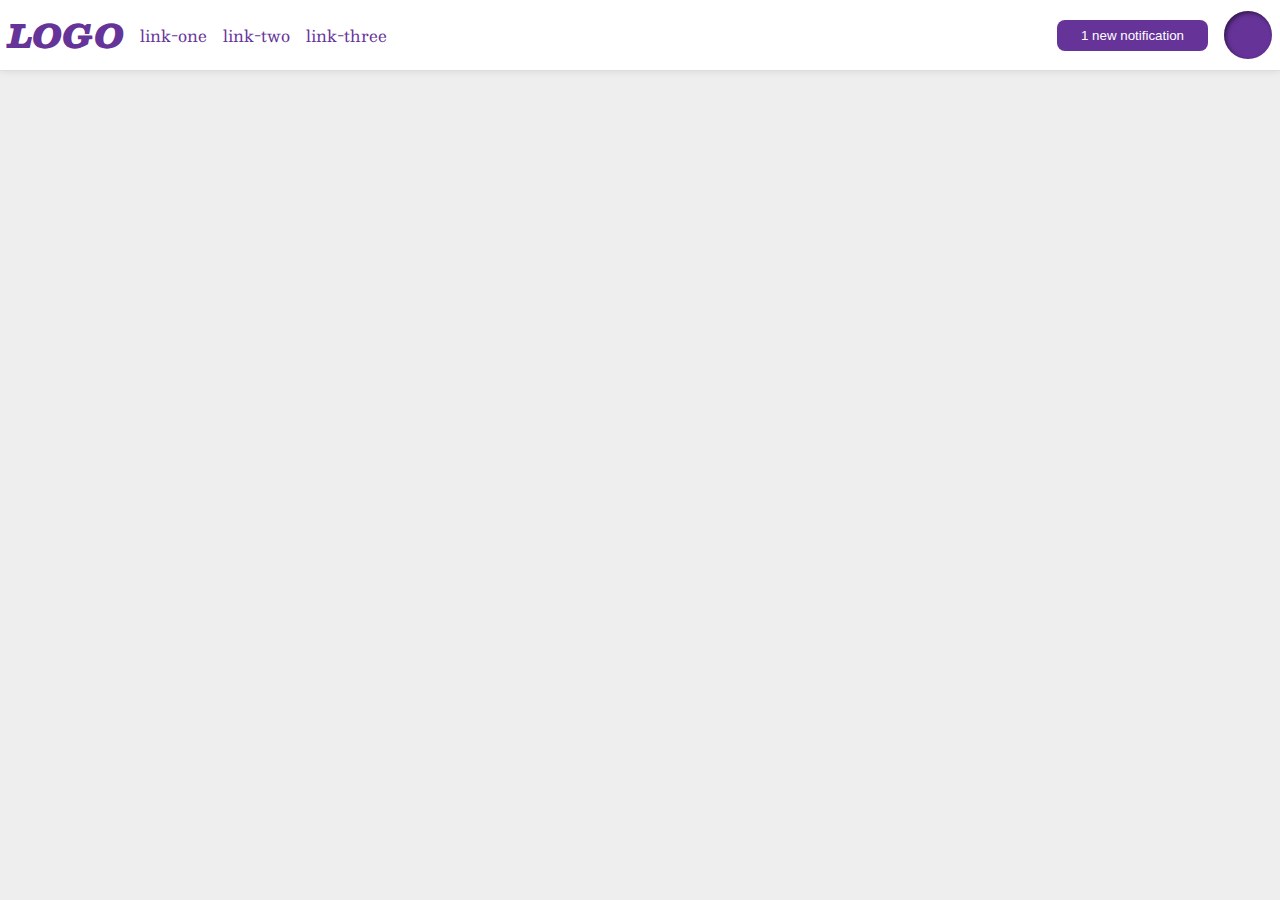
<file: flex/03-flex-header-2/index.html>
<!DOCTYPE html>
<html lang="en">
  <head>
    <meta charset="UTF-8">
    <meta http-equiv="X-UA-Compatible" content="IE=edge">
    <meta name="viewport" content="width=device-width, initial-scale=1.0">
    <title>Flex Header 2</title>
    <link rel="stylesheet" href="style.css">
  </head>
  <body>
    <div class="header">
      <div class="left-header">
        <div class="logo">
          LOGO
        </div>
        <ul class="links">
          <li><a href="https://google.com">link-one</a></li>
          <li><a href="https://google.com">link-two</a></li>
          <li><a href="https://google.com">link-three</a></li>
        </ul>
      </div>
      <div class="right-header">
       <button class="notifications">
          1 new notification
       </button>
        <div class="profile-image"></div>
      </div>
    </div>
  </body>
</html>
</file>
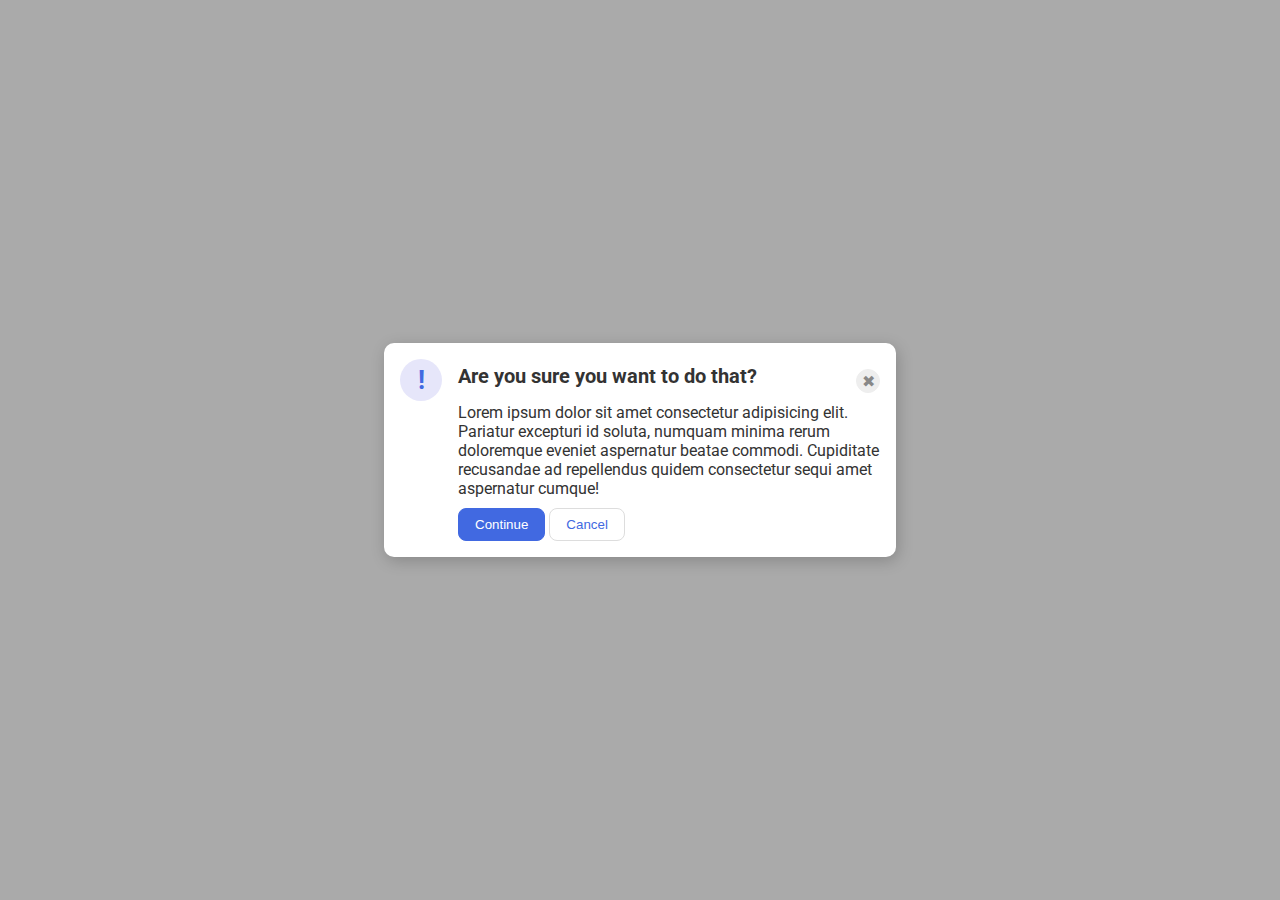
<file: flex/05-flex-modal/index.html>
<!DOCTYPE html>
<html lang="en">
  <head>
    <meta charset="UTF-8">
    <meta http-equiv="X-UA-Compatible" content="IE=edge">
    <meta name="viewport" content="width=device-width, initial-scale=1.0">
    <link rel="stylesheet" href="style.css">
    <title>Modal</title>
  </head>
  <body>
    <div class="modal">
      <div class="icon">!</div>
      <div class="container-A">
        <div class="container-A1">
          <div class="header">Are you sure you want to do that?</div>
          <button class="close-button">✖</button>
        </div>
        <div class="container-A2">
          <div class="text">Lorem ipsum dolor sit amet consectetur adipisicing elit. Pariatur excepturi id soluta, numquam minima rerum doloremque eveniet aspernatur beatae commodi. Cupiditate recusandae ad repellendus quidem consectetur sequi amet aspernatur cumque!</div>
          <button class="continue">Continue</button>
          <button class="cancel">Cancel</button>
        </div>
      </div>
    </div>
  </body>
</html>
</file>
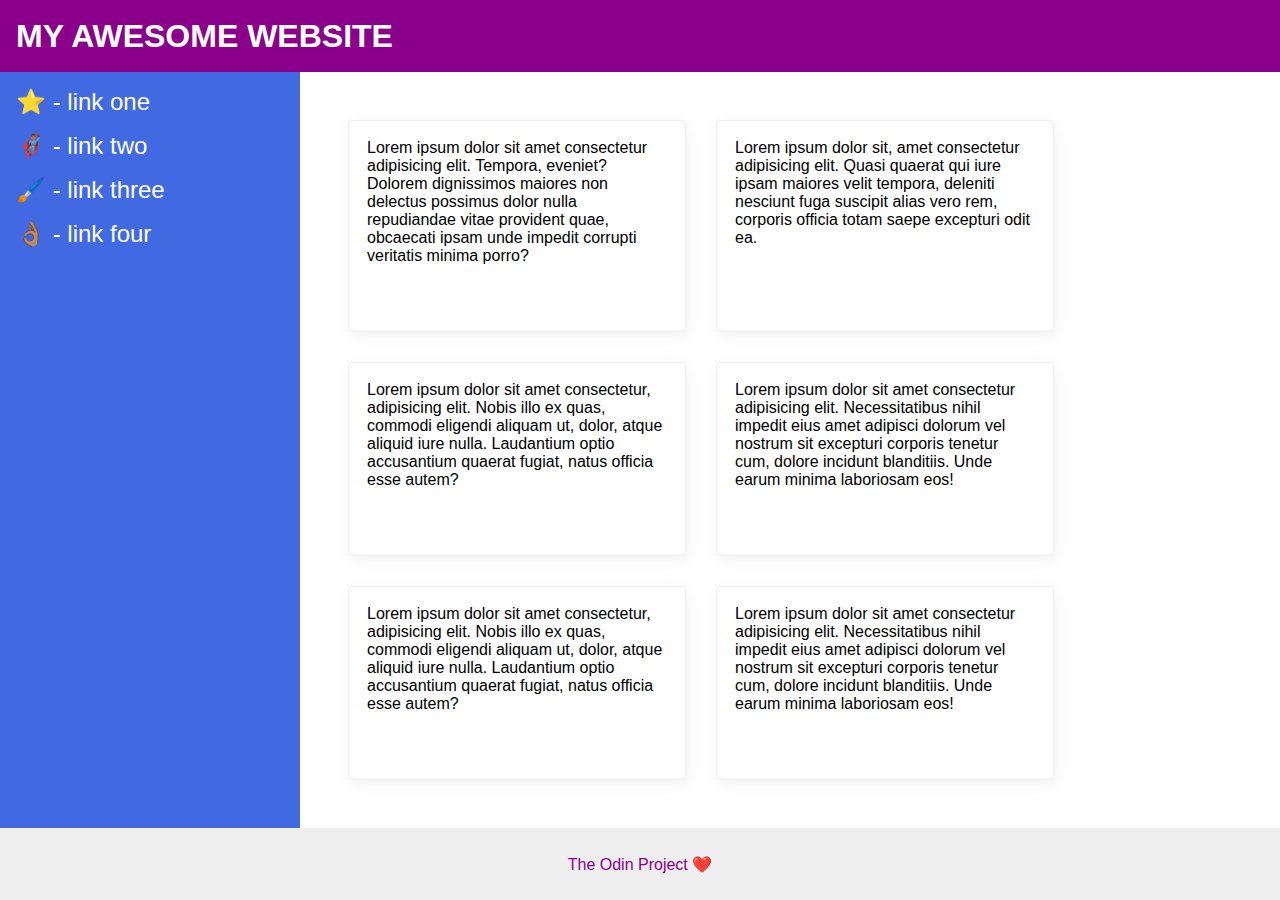
<file: flex/07-flex-layout-2/index.html>
<!DOCTYPE html>
<html lang="en">
  <head>
    <meta charset="UTF-8">
    <meta http-equiv="X-UA-Compatible" content="IE=edge">
    <meta name="viewport" content="width=device-width, initial-scale=1.0">
    <title>The Holy Grail</title>
    <link rel="stylesheet" href="style.css">
  </head>
  <body>
    <div class="header">
      MY AWESOME WEBSITE
    </div>
    
    <div class="main">
      <div class="sidebar">
        <ul>
          <li><a href="#">⭐ - link one</a></li>
          <li><a href="#">🦸🏽‍♂️ - link two</a></li>
          <li><a href="#">🖌️ - link three</a></li>
          <li><a href="#">👌🏽 - link four</a></li>
        </ul>
      </div>

      <div class="content">
        <div class="card">Lorem ipsum dolor sit amet consectetur adipisicing elit. Tempora, eveniet? Dolorem dignissimos maiores non delectus possimus dolor nulla repudiandae vitae provident quae, obcaecati ipsam unde impedit corrupti veritatis minima porro?</div>
        <div class="card">Lorem ipsum dolor sit, amet consectetur adipisicing elit. Quasi quaerat qui iure ipsam maiores velit tempora, deleniti nesciunt fuga suscipit alias vero rem, corporis officia totam saepe excepturi odit ea.</div>
        <div class="card">Lorem ipsum dolor sit amet consectetur, adipisicing elit. Nobis illo ex quas, commodi eligendi aliquam ut, dolor, atque aliquid iure nulla. Laudantium optio accusantium quaerat fugiat, natus officia esse autem?</div>
        <div class="card">Lorem ipsum dolor sit amet consectetur adipisicing elit. Necessitatibus nihil impedit eius amet adipisci dolorum vel nostrum sit excepturi corporis tenetur cum, dolore incidunt blanditiis. Unde earum minima laboriosam eos!</div>
        <div class="card">Lorem ipsum dolor sit amet consectetur, adipisicing elit. Nobis illo ex quas, commodi eligendi aliquam ut, dolor, atque aliquid iure nulla. Laudantium optio accusantium quaerat fugiat, natus officia esse autem?</div>
        <div class="card">Lorem ipsum dolor sit amet consectetur adipisicing elit. Necessitatibus nihil impedit eius amet adipisci dolorum vel nostrum sit excepturi corporis tenetur cum, dolore incidunt blanditiis. Unde earum minima laboriosam eos!</div>
      </div>
    </div>
    
    <div class="footer">
      The Odin Project ❤️
    </div>
  </body>
</html>
</file>
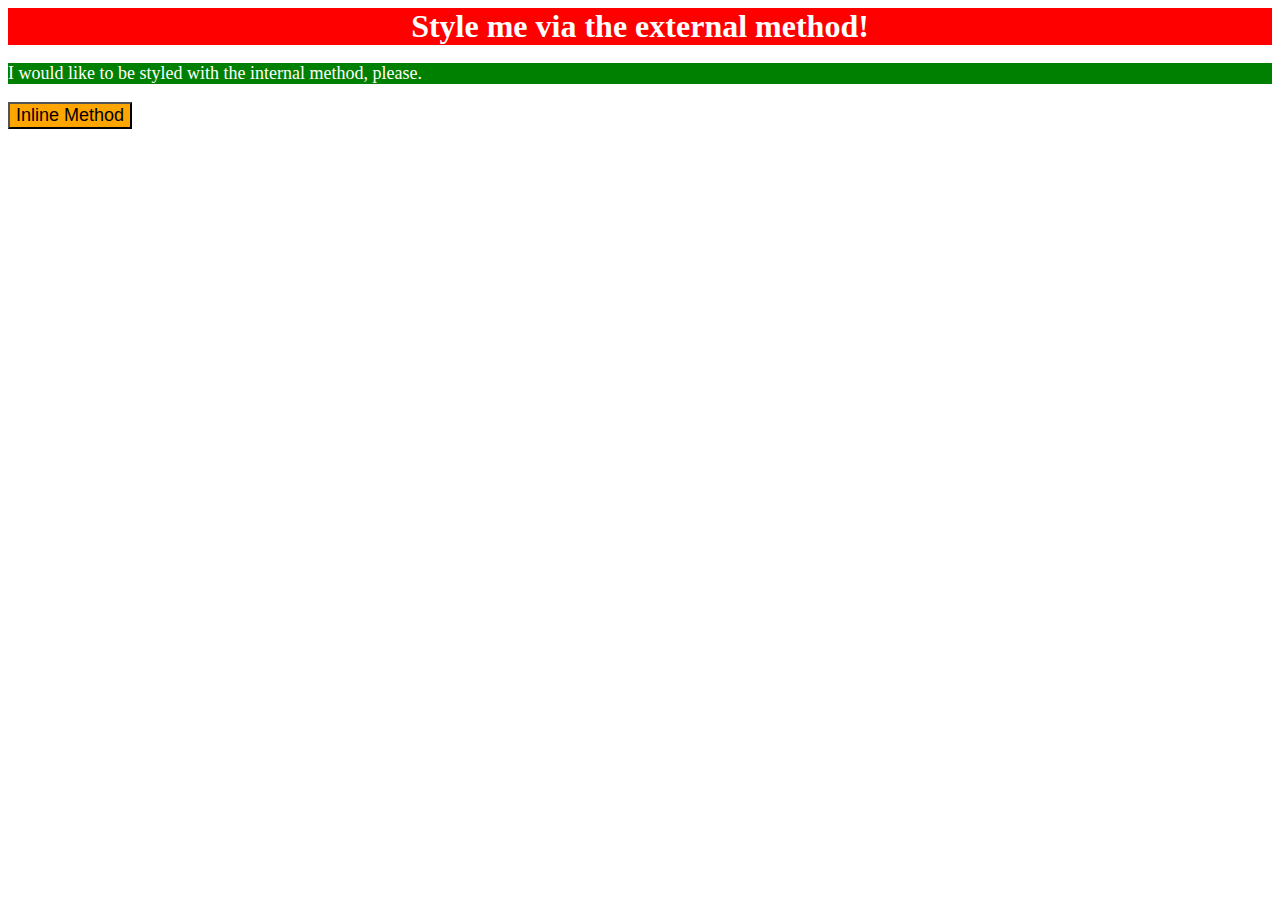
<file: foundations/01-css-methods/index.html>
<!DOCTYPE html>
<html lang="en">
  <head>
    <meta charset="UTF-8">
    <meta http-equiv="X-UA-Compatible" content="IE=edge">
    <meta name="viewport" content="width=device-width, initial-scale=1.0">
    <title>Methods for Adding CSS</title>
    <link rel="stylesheet" href="styles.css">
    <style>
      p {
        background-color: green;
        color: white;
        font-size: 18px;
      }
    </style>
  </head>
  <body>
    <div>Style me via the external method!</div>
    <p>I would like to be styled with the internal method, please.</p>
    <button style="background-color: orange; font-size: 18px">Inline Method</button>
  </body>
</html>
</file>
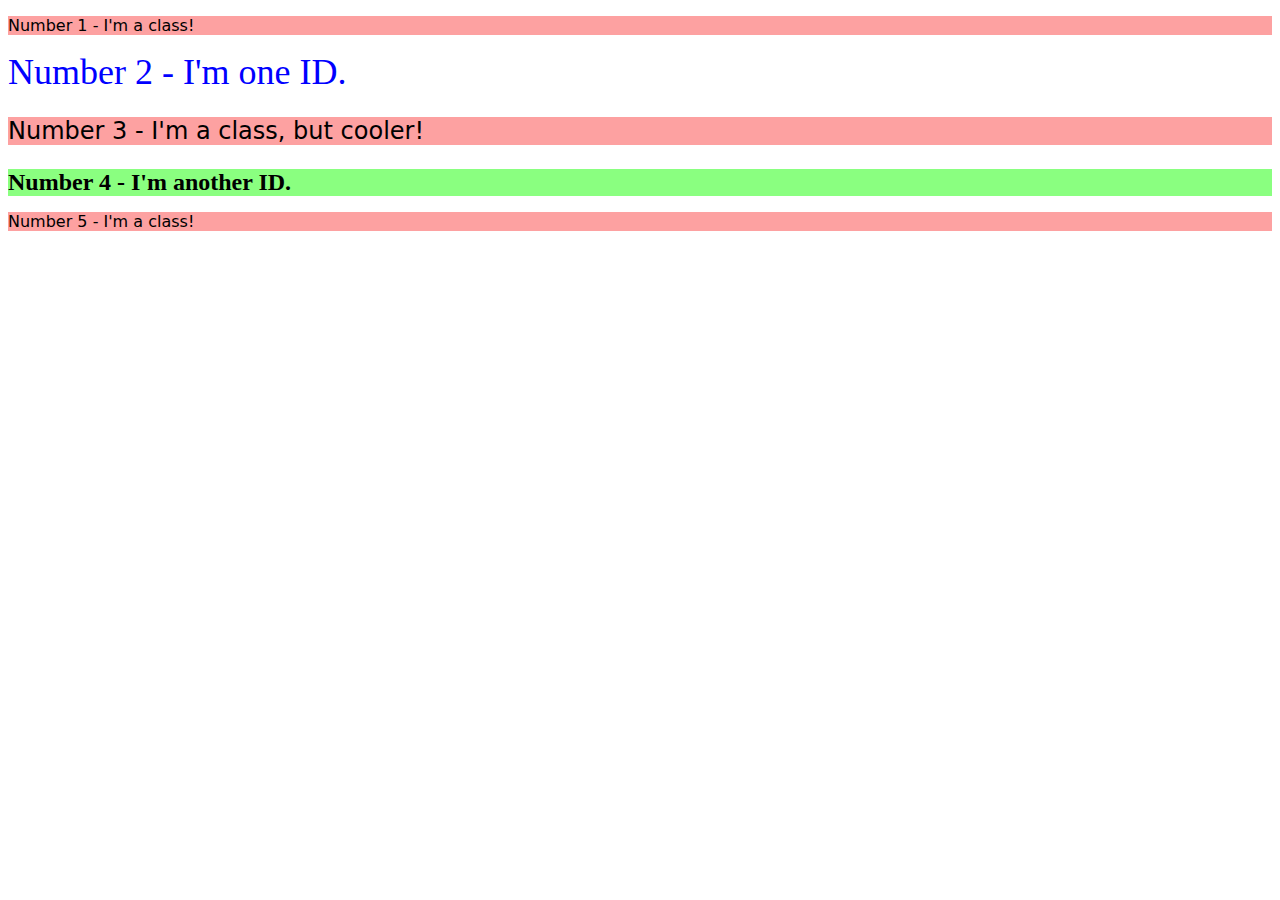
<file: foundations/02-class-id-selectors/index.html>
<!DOCTYPE html>
<html lang="en">
  <head>
    <meta charset="UTF-8">
    <meta http-equiv="X-UA-Compatible" content="IE=edge">
    <meta name="viewport" content="width=device-width, initial-scale=1.0">
    <title>Class and ID Selectors</title>
    <link rel="stylesheet" href="style.css">
  </head>
  <body>
    <p class="odd">Number 1 - I'm a class!</p>
    <div id="second">Number 2 - I'm one ID.</div>
    <p class="odd third">Number 3 - I'm a class, but cooler!</p>
    <div id="fourth">Number 4 - I'm another ID.</div>
    <p class="odd">Number 5 - I'm a class!</p>
  </body>
</html>
</file>
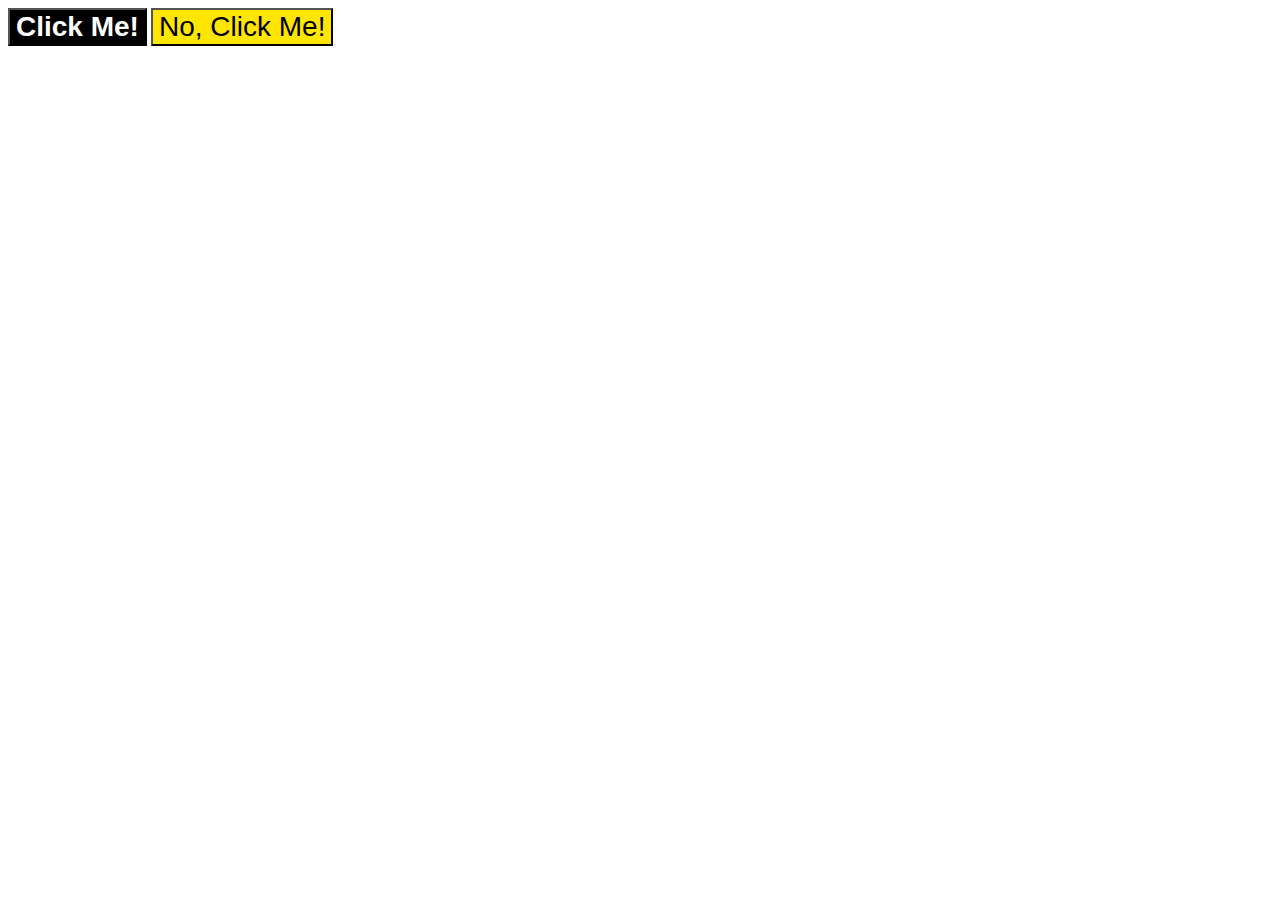
<file: foundations/03-grouping-selectors/index.html>
<!DOCTYPE html>
<html lang="en">
  <head>
    <meta charset="UTF-8">
    <meta http-equiv="X-UA-Compatible" content="IE=edge">
    <meta name="viewport" content="width=device-width, initial-scale=1.0">
    <title>Grouping Selectors</title>
    <link rel="stylesheet" href="style.css">
  </head>
  <body>
    <button class="one">Click Me!</button>
    <button class="two">No, Click Me!</button>
  </body>
</html>
</file>
<file: flex/03-flex-header-2/style.css>
/* this is some magical font-importing.  
you'll learn about it later. */
@import url('https://fonts.googleapis.com/css2?family=Besley:ital,wght@0,400;1,900&display=swap');

body {
  margin: 0;
  background: #eee;
  font-family: Besley, serif;
}

.header {
  background: white;
  border-bottom: 1px solid #ddd;
  box-shadow: 0 0 8px rgba(0,0,0,.1);
  display: flex;
  align-items: center;
  justify-content: space-between;
  padding: 8px;
}

.profile-image {
  background: rebeccapurple;
  box-shadow: inset 2px 2px 4px rgba(0,0,0,.5);
  border-radius: 50%;
  width: 48px;
  height: 48px;
}

.logo {
  color: rebeccapurple;
  font-size: 32px;
  font-weight: 900;
  font-style: italic;
}

.right-header,
.left-header {
  display: flex;
  align-items: center;
  gap: 16px;
}

button {
  border: none;
  border-radius: 8px;
  background: rebeccapurple;
  color: white;
  padding: 8px 24px;
}

a {
  /* this removes the line under our links */
  text-decoration: none;
  color: rebeccapurple;
}

ul {
  list-style-type: none;
  margin: 0;
  padding: 0;
  display: flex;
  gap: 16px;
}
</file>
<file: flex/05-flex-modal/style.css>
@import url('https://fonts.googleapis.com/css2?family=Roboto:wght@400;700&display=swap');

html, body {
  height: 100%;
}

body {
  font-family: Roboto, sans-serif;
  margin: 0;
  background: #aaa;
  color: #333;
  /* I'll give you this one for free lol */
  display: flex;
  align-items: center;
  justify-content: center;
}

.modal {
  background: white;
  width: 480px;
  border-radius: 10px;
  box-shadow: 2px 4px 16px rgba(0,0,0,.2);
  padding: 16px;
  display: flex;
  gap: 16px;
}

.icon {
  color: royalblue;
  font-size: 26px;
  font-weight: 700;
  background: lavender;
  width: 42px;
  height: 42px;
  border-radius: 50%;
  display: flex;
  align-items: center;
  justify-content: center;
  flex-shrink: 0;
}

.container-A1 {
  font-size: 20px;
  font-weight: 700;
  margin-bottom: 10px;
  display: flex;
  justify-content: space-between;
  align-items: center;
}

.close-button {
  background: #eee;
  border-radius: 50%;
  color: #888;
  font-weight: 400;
  font-size: 16px;
  height: 24px;
  width: 24px;
  display: flex;
  align-items: center;
  justify-content: center;
  border: 1px solid #eee;
  padding: 0;
}

button {
  cursor: pointer;
  padding: 8px 16px;
  border-radius: 8px;
  margin-top: 10px;
}

button.continue {
  background: royalblue;
  border: 1px solid royalblue;
  color: white;
}

button.cancel {
  background: white;
  border: 1px solid #ddd;
  color: royalblue;
}
</file>
<file: flex/07-flex-layout-2/style.css>
body {
  font-family: -apple-system, BlinkMacSystemFont, 'Segoe UI', Roboto, Oxygen, Ubuntu, Cantarell, 'Open Sans', 'Helvetica Neue', sans-serif;
  margin: 0;
  min-height: 100vh;
  display: flex;
  flex-direction: column;
}

.header {
  height: 72px;
  background: darkmagenta;
  color: white;
  font-size: 32px;
  font-weight: 900;
  padding-left: 16px;
  display: flex;
  align-items: center;
}

.footer {
  height: 72px;
  background: #eee;
  color: darkmagenta;
  display: flex;
  justify-content: center;
  align-items: center;
}

.sidebar {
  width: 300px;
  background: royalblue;
  box-sizing: border-box;
  padding: 16px;
  display: flex;
  flex-shrink: 0;
}

.content {
  display: flex;
  flex-wrap: wrap;
  padding: 48px;
  gap: 30px;
}

.card {
  border: 1px solid #eee;
  box-shadow: 2px 4px 16px rgba(0,0,0,.06);
  border-radius: 4px;
  min-width: 300px;
  padding: 18px;
  display: flex;
  flex: 0;
}

.main {
  display: flex;
  flex: 1;
}

ul {
  list-style-type: none;
  margin: 0;
  padding: 0;
  display: flex;
  flex-direction: column;
  gap: 16px;
}

a {
  text-decoration: none;
  font-size: 24px;
  color: white;
}
</file>
<file: foundations/01-css-methods/styles.css>
div {
    background-color: red;
    color: white;
    font-size: 32px;
    text-align: center;
    font-weight: bold;
}
</file>
<file: foundations/02-class-id-selectors/style.css>
.odd {
    background-color:rgb(253, 161, 161);
    font-family: Verdana, "DejaVu Sans", sans-serif; 
}

#second {
    color: #0000ff;
    font-size: 36px;
}

.third {
    font-size: 24px;
}

#fourth {
    background-color: hsl(115, 100%, 75%);
    font-size: 24px;
    font-weight: bold;
}
</file>
<file: foundations/03-grouping-selectors/style.css>
.one,
.two {
    font-size: 28px;
    font-family: Helvetica, "Times New Roman", and sans-serif;
}

.one {
    background-color: hsl(0,0%,0%);
    color: hsl(0, 0%, 100%);
    font-weight: bold;
}

.two {
    background-color: rgb(255, 230, 0);
}
</file>
